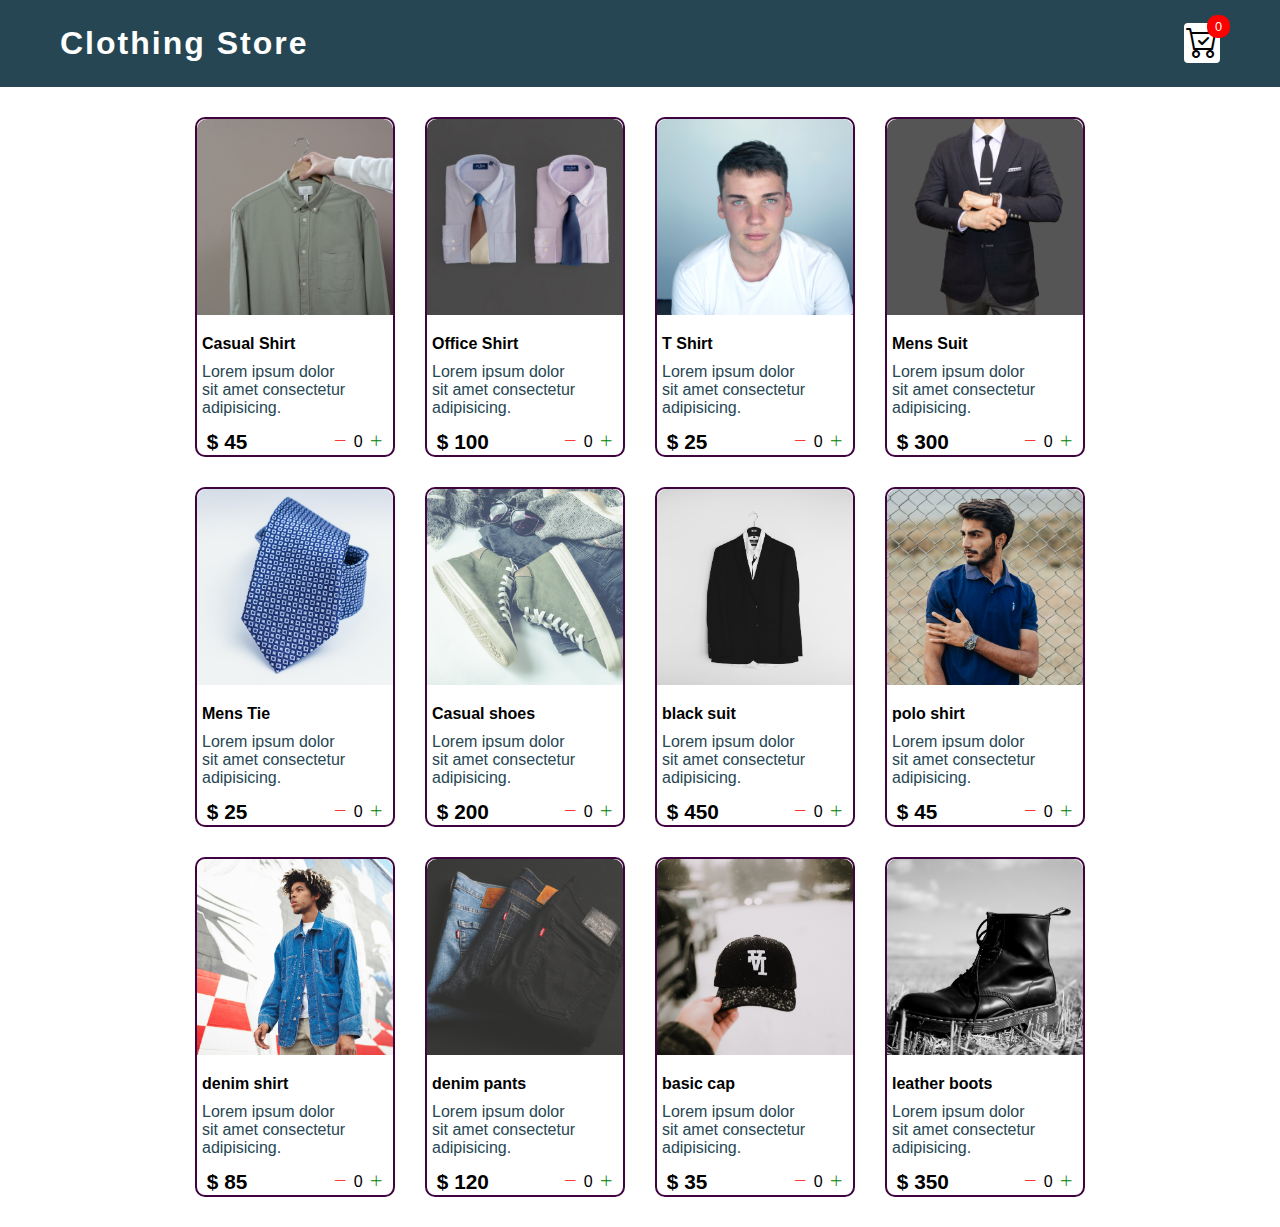
<file: index.html>
<!DOCTYPE html>
<html lang="en">
<head>
    <meta charset="UTF-8">
    <meta http-equiv="X-UA-Compatible" content="IE=edge">
    <meta name="viewport" content="width=device-width, initial-scale=1.0">
    <title>Shopping Cart</title>
    
    <link rel="stylesheet" href="src/style.css"><link rel="stylesheet" href="https://cdn.jsdelivr.net/npm/bootstrap-icons@1.10.5/font/bootstrap-icons.css">
</head>
<body>

    <div class="nav-bar">
        <a href="index.html">
        <h2>Clothing Store</h2>

        </a>
        <a href="cart.html">
            <div class="cart">
                <i class="bi bi-cart-check"></i>
                <div id="cartAmount" class="cartAmount">0</div>
            </div>
        </a>
        
    </div>
<div class="shop" id="shop"></div> 
                        
                        
  
         <script src="src/Data.js"></script>  
    <script src="src/main.js"></script>
</body>
</html>


<div class="details">
    <div class="title-price-x"></div>
    <div class="cart-buttons"></div>
    <h3></h3>
</div>
</file>
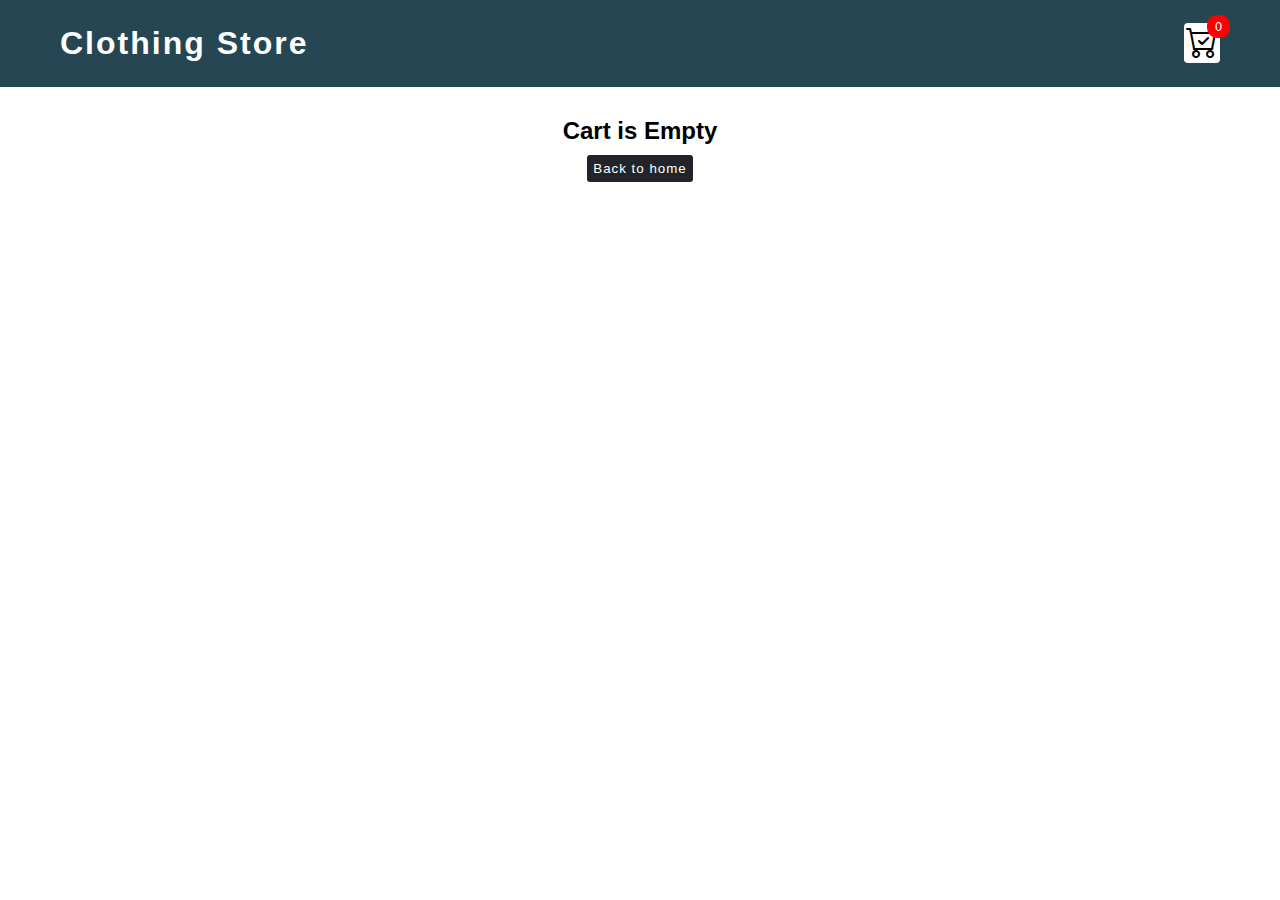
<file: cart.html>
<!DOCTYPE html>
<html lang="en">
<head>
    <meta charset="UTF-8">
    <meta http-equiv="X-UA-Compatible" content="IE=edge">
    <meta name="viewport" content="width=device-width, initial-scale=1.0">
    <link rel="stylesheet" href="src/style.css"><link rel="stylesheet" href="https://cdn.jsdelivr.net/npm/bootstrap-icons@1.10.5/font/bootstrap-icons.css">
    <title>Cart Page</title>

</head>
<body>

    <div class="nav-bar">
        <a href="index.html">
        <h2>Clothing Store</h2>

        </a>
        <a href="cart.html">
            <div class="cart">
                <i class="bi bi-cart-check"></i>
                <div id="cartAmount" class="cartAmount">0</div>
            </div>
        </a>
        
    </div>

    <div id="label" class="text-center"></div>
    <div class="shopping-cart" id="shoppieng-cart"></div>
    
    
    
    <script src="src/Data.js"></script>  
    <script src="cart.js"></script>
</body>
</html>
</file>
<file: src/style.css>
*{
    margin: 0;
    padding: 0;
    box-sizing: border-box;
}

body{
    width: 100%;
    height: 100vh;
    font-family: sans-serif;

}
.nav-bar{
    background-color: #264653;
     padding: 25px 60px ;
     display: flex;
     justify-content: space-between;
     align-items: center;
     width: 100%;
     margin-bottom: 30px;
}
.nav-bar h2{
color: white;
letter-spacing: 2px;
font-size: 2rem;

}

 a{
    text-decoration: none;
}

.cart{
    position: relative;
}

.cart i {
    color: black;
    font-size: 2rem;
    background-color: white;
    padding: 2px;
    border: none;
    border-radius: 4px;
    cursor: pointer;
}
.cartAmount{
    position: absolute;
    top: -10px;
    left: 23px;
    color: white;
    padding: 4px 8px;
    background-color: red;
    border-radius: 10px;
    font-size: 0.8rem;
}
.shop{
    display: grid;
    grid-template-columns: repeat(4, 200px);
    gap: 30px;
    justify-content: center;
}
.item{
    width: 200px;
    height: 340px;
    border: 2px solid rgb(63, 3, 63);
    border-radius: 10px;
    display: flex;
    flex-direction: column;
    align-items: center;
    }

    .item img{
        border-radius: 10px 10px 0px 0px;
        width: 196px;
        }
    
    
     .details h3{
        font-size: 1rem;
        padding: 10px 5px;
        }

        .details p {
            width: 80%;
            padding-left: 5px;
            color: #264653;

        }

        .price{
            display: flex;
            width: 90%;
            height: 50px;
            align-items: center;
            justify-content: space-between;
            margin: auto;

        }
        .price h2 {
          
            font-size: 1.3rem;
        }
        .buttons{
            display: flex;
            width: 50px;
            justify-content: space-between;
        }
        .buttons i {
            font-size: 0.9rem;
            cursor: pointer;
        }
        .bi-dash-lg{
            color: red;
        }
        .bi-plus-lg{
            color: green;
        }

        .text-center {
            text-align: center;
           margin-bottom: 20px;
         
        }
        .HomeBtn{
            background-color: #212529;
            color: white;
            border: none;
            padding: 6px;
            border-radius: 3px;
            cursor: pointer;
            margin-top: 10px;
            letter-spacing: 1px;
            margin: 10px;
         align-items: center;
            
        }
.bi-x-lg{
    color: red;
    cursor: pointer;
}

.shopping-cart{
    display: flex;
    flex-direction: column;
    justify-content: center;
    align-items: center;
    
}
.cart-item{
    display: flex;
    width: 320px;
    border: 2px solid black;
    margin-bottom: 15px;
    border-radius: 10px;
}
.cart-item img {
    z-index: -1;

}
.details{
    width: 100%;
    display: flex;
    justify-content: space-around;
    margin-top: 10px;
    flex-direction: column;
    
}

.title-price-x{
    display: flex;
    align-items: start;
    width: 195px;
    justify-content: space-between;
    margin-left: 5px;
}
 p {
    display: inline;
    
}


.cart-buttons i {
    cursor: pointer;
}
.cart-buttons{
    display: flex;
    margin-left: 10px;
}
.cart-buttons .quantity{
    padding: 0px 10px;
}

.checkout{
    background-color: green;
    color: white;
    border: none;
    padding: 5px;
    border-radius: 5px;
    margin-top: 5px;
    width: 80px;
    cursor: pointer;
}
.removeAll{
    background-color: red;
    color: white;
    border: none;
    padding: 5px;
    border-radius: 5px;
    margin-top: 5px;
    width: 80px;
    cursor: pointer;

    
}

/* media */
@media (max-width: 1000px) {
    .shop{
        grid-template-columns: repeat(2, 200px);
}
}

@media (max-width: 500px) {
    .shop{
        grid-template-columns: repeat(1, 200px);
}
}
</file>
